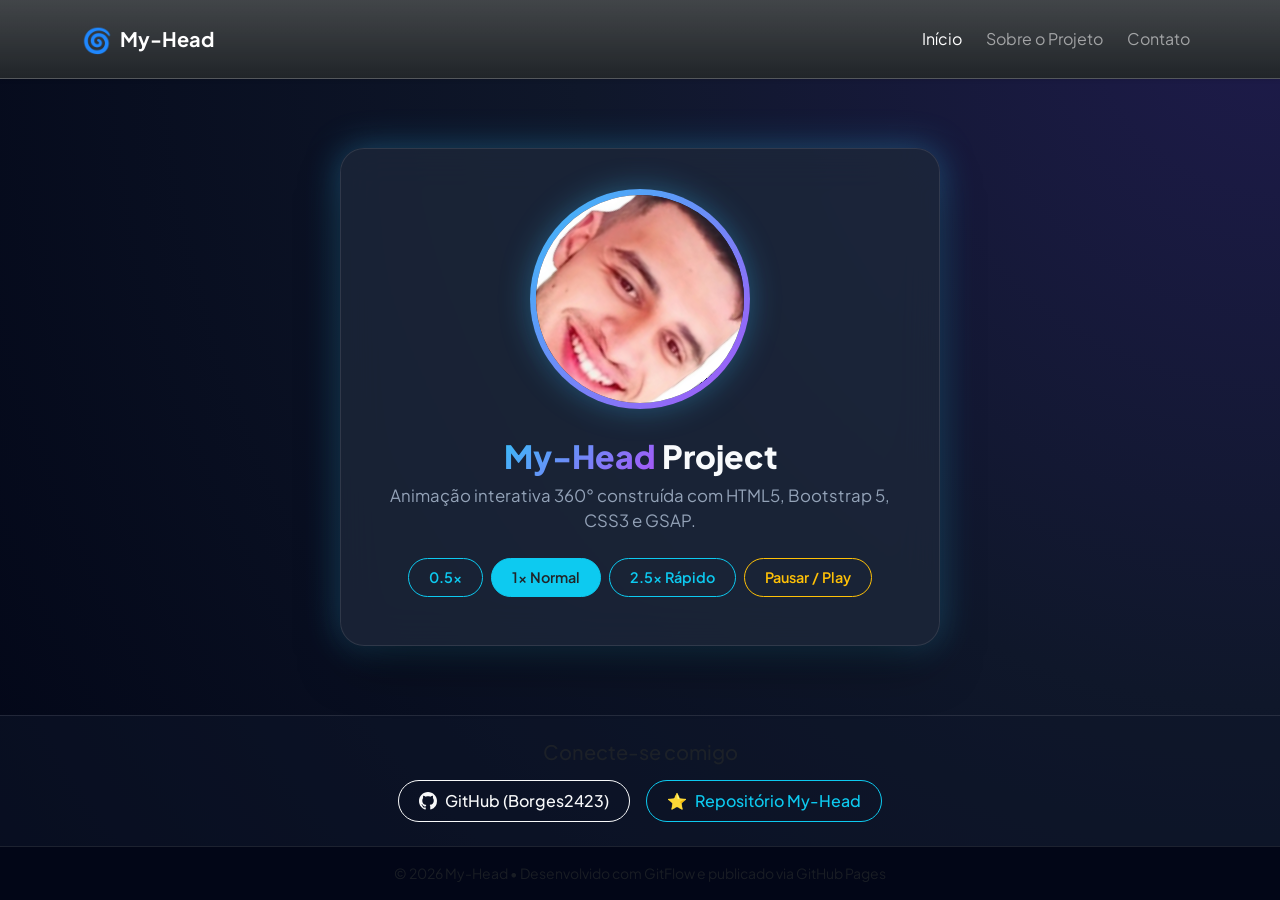
<file: index.html>
<!doctype html>
<html lang="pt-br">

<head>

    <meta charset="utf-8">
    <meta name="viewport" content="width=device-width, initial-scale=1">

    <link href="https://cdn.jsdelivr.net/npm/bootstrap@5.0.2/dist/css/bootstrap.min.css" rel="stylesheet" integrity="sha384-EVSTQN3/azprG1Anm3QDgpJLIm9Nao0Yz1ztcQTwFspd3yD65VohhpuuCOmLASjC" crossorigin="anonymous">
    <link rel="stylesheet" href="css/style.css">

    <title>Cabeça Girando </title>
   
</head>

<body>
    <!-- Cabeçalho / Navbar -->
    <header class="navbar navbar-expand-lg navbar-dark bg-dark bg-gradient py-3 shadow-sm">
        <div class="container">
            <a class="navbar-brand d-flex align-items-center gap-2 fw-bold" href="#">
                <span class="fs-4">🌀</span>
                <span>My-Head</span>
            </a>
            <button class="navbar-toggler" type="button" data-bs-toggle="collapse" data-bs-target="#navbarNav">
                <span class="navbar-toggler-icon"></span>
            </button>
            <div class="collapse navbar-collapse justify-content-end" id="navbarNav">
                <ul class="navbar-nav align-items-center gap-2">
                    <li class="nav-item">
                        <a class="nav-link active" href="#">Início</a>
                    </li>
                    <li class="nav-item">
                        <a class="nav-link" href="./readme.html">Sobre o Projeto</a>
                    </li>
                    <li class="nav-item">
                        <a class="nav-link" href="#contato">Contato</a>
                    </li>
                </ul>
            </div>
        </div>
    </header>

    <!-- Conteúdo Principal -->
    <main class="main-content">
        <div class="hero-card">
            <div class="avatar-wrapper">
                <div class="avatar-inner">
                    <a href="./readme.html" title="Clique para ver mais detalhes">
                        <img id="img" src="img/cabeca.jpg" alt="Cabeça Girando">
                    </a>
                </div>
            </div>
            
            <h1 class="hero-title"><span class="brand-text">My-Head</span> Project</h1>
            <p class="hero-subtitle">Animação interativa 360° construída com HTML5, Bootstrap 5, CSS3 e GSAP.</p>
            
            <div class="d-flex flex-wrap justify-content-center gap-2 mb-2">
                <button class="btn btn-outline-info control-btn" onclick="setSpeed(0.5)">0.5x</button>
                <button class="btn btn-info control-btn text-dark" onclick="setSpeed(1)">1x Normal</button>
                <button class="btn btn-outline-info control-btn" onclick="setSpeed(2.5)">2.5x Rápido</button>
                <button class="btn btn-outline-warning control-btn" onclick="toggleAnimation()">Pausar / Play</button>
            </div>
        </div>
    </main>

    <!-- Seção de Contato e Links -->
    <section id="contato" class="contact-section py-4">
        <div class="container text-center">
            <h2 class="fs-5 text-muted mb-3">Conecte-se comigo</h2>
            <div class="d-flex justify-content-center gap-3 flex-wrap">
                <a href="https://github.com/Borges2423" target="_blank" rel="noopener noreferrer" class="btn btn-outline-light contact-link d-flex align-items-center gap-2">
                    <svg xmlns="http://www.w3.org/2000/svg" width="18" height="18" fill="currentColor" viewBox="0 0 16 16">
                        <path d="M8 0C3.58 0 0 3.58 0 8c0 3.54 2.29 6.53 5.47 7.59.4.07.55-.17.55-.38 0-.19-.01-.82-.01-1.49-2.01.37-2.53-.49-2.69-.94-.09-.23-.48-.94-.82-1.13-.28-.15-.68-.52-.01-.53.63-.01 1.08.58 1.23.82.72 1.21 1.87.87 2.33.66.07-.52.28-.87.51-1.07-1.78-.2-3.64-.89-3.64-3.95 0-.87.31-1.59.82-2.15-.08-.2-.36-1.02.08-2.12 0 0 .67-.21 2.2.82.64-.18 1.32-.27 2-.27.68 0 1.36.09 2 .27 1.53-1.04 2.2-.82 2.2-.82.44 1.1.16 1.92.08 2.12.51.56.82 1.27.82 2.15 0 3.07-1.87 3.75-3.65 3.95.29.25.54.73.54 1.48 0 1.07-.01 1.93-.01 2.2 0 .21.15.46.55.38A8.012 8.012 0 0 0 16 8c0-4.42-3.58-8-8-8z"/>
                    </svg>
                    GitHub (Borges2423)
                </a>
                <a href="https://github.com/Borges2423/My-Head" target="_blank" rel="noopener noreferrer" class="btn btn-outline-info contact-link d-flex align-items-center gap-2">
                    <span>⭐</span> Repositório My-Head
                </a>
            </div>
        </div>
    </section>

    <!-- Rodapé -->
    <footer class="footer py-3 text-center border-top border-secondary border-opacity-25">
        <div class="container">
            <p class="text-muted small mb-0">© 2026 My-Head • Desenvolvido com GitFlow e publicado via GitHub Pages</p>
        </div>
    </footer>

    <script src="https://cdn.jsdelivr.net/npm/bootstrap@5.0.2/dist/js/bootstrap.bundle.min.js" integrity="sha384-MrcW6ZMFYlzcLA8Nl+NtUVF0sA7MsXsP1UyJoMp4YLEuNSfAP+JcXn/tWtIaxVXM" crossorigin="anonymous"></script>
    <script src="https://cdnjs.cloudflare.com/ajax/libs/gsap/3.10.4/gsap.min.js"></script>
    <script src="js/main.js"></script>
</body>

</html>
</file>
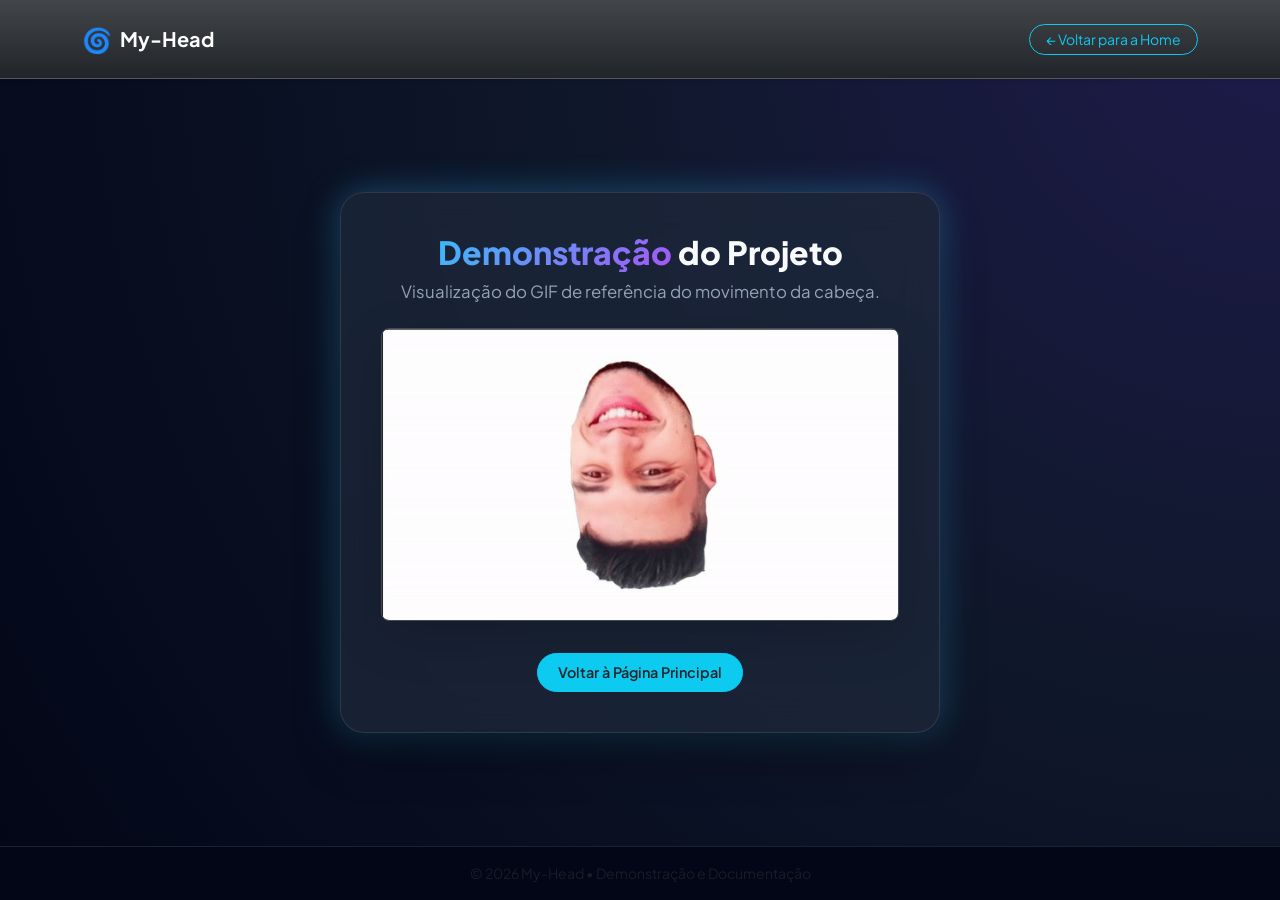
<file: readme.html>
<!doctype html>
<html lang="pt-br">
<head>
    <meta charset="utf-8">
    <meta name="viewport" content="width=device-width, initial-scale=1">
    <title>Sobre - My-Head</title>
    <link href="https://cdn.jsdelivr.net/npm/bootstrap@5.0.2/dist/css/bootstrap.min.css" rel="stylesheet">
    <link rel="stylesheet" href="css/style.css">
</head>
<body class="d-flex flex-column min-vh-100">
    <header class="navbar navbar-expand-lg navbar-dark bg-dark bg-gradient py-3 shadow-sm">
        <div class="container">
            <a class="navbar-brand d-flex align-items-center gap-2 fw-bold" href="./index.html">
                <span class="fs-4">🌀</span>
                <span>My-Head</span>
            </a>
            <a href="./index.html" class="btn btn-outline-info btn-sm rounded-pill px-3">← Voltar para a Home</a>
        </div>
    </header>

    <main class="main-content">
        <div class="hero-card">
            <h1 class="hero-title"><span class="brand-text">Demonstração</span> do Projeto</h1>
            <p class="hero-subtitle">Visualização do GIF de referência do movimento da cabeça.</p>
            <div class="my-4 rounded-3 overflow-hidden shadow-lg border border-secondary border-opacity-50">
                <img src="head-gif.gif" alt="GIF da cabeça girando" class="img-fluid rounded">
            </div>
            <a href="./index.html" class="btn btn-info control-btn text-dark mt-2">Voltar à Página Principal</a>
        </div>
    </main>

    <footer class="footer py-3 text-center border-top border-secondary border-opacity-25 mt-auto">
        <div class="container">
            <p class="text-muted small mb-0">© 2026 My-Head • Demonstração e Documentação</p>
        </div>
    </footer>
</body>
</html>
</file>
<file: css/style.css>
@import url('https://fonts.googleapis.com/css2?family=Plus+Jakarta+Sans:wght@400;500;600;700;800&display=swap');

:root {
    --bg-primary: #0f172a;
    --bg-secondary: #1e293b;
    --accent-blue: #38bdf8;
    --accent-purple: #a855f7;
    --accent-glow: rgba(56, 189, 248, 0.35);
    --text-main: #f8fafc;
    --text-muted: #94a3b8;
    --card-bg: rgba(30, 41, 59, 0.75);
    --card-border: rgba(255, 255, 255, 0.1);
}

* {
    margin: 0;
    padding: 0;
    box-sizing: border-box;
}

html,
body {
    min-height: 100vh;
    font-family: 'Plus Jakarta Sans', -apple-system, BlinkMacSystemFont, 'Segoe UI', Roboto, sans-serif;
    background: radial-gradient(circle at top right, #1e1b4b 0%, #0f172a 45%, #020617 100%);
    color: var(--text-main);
    display: flex;
    flex-direction: column;
}

header {
    background: rgba(15, 23, 42, 0.85) !important;
    backdrop-filter: blur(16px);
    border-bottom: 1px solid var(--card-border);
}

.brand-text {
    background: linear-gradient(135deg, #38bdf8, #a855f7);
    -webkit-background-clip: text;
    -webkit-text-fill-color: transparent;
}

.main-content {
    flex: 1;
    display: flex;
    align-items: center;
    justify-content: center;
    padding: 2.5rem 1rem;
}

.hero-card {
    background: var(--card-bg);
    border: 1px solid var(--card-border);
    backdrop-filter: blur(20px);
    border-radius: 1.5rem;
    padding: 2.5rem;
    box-shadow: 0 25px 50px -12px rgba(0, 0, 0, 0.5), 0 0 35px var(--accent-glow);
    text-align: center;
    max-width: 600px;
    width: 100%;
    transition: transform 0.3s ease, box-shadow 0.3s ease;
}

.hero-card:hover {
    box-shadow: 0 30px 60px -12px rgba(0, 0, 0, 0.6), 0 0 45px rgba(168, 85, 247, 0.35);
}

.avatar-wrapper {
    position: relative;
    width: 220px;
    height: 220px;
    margin: 0 auto 1.75rem;
    border-radius: 50%;
    padding: 6px;
    background: linear-gradient(135deg, var(--accent-blue), var(--accent-purple));
    box-shadow: 0 0 30px var(--accent-glow);
}

.avatar-inner {
    width: 100%;
    height: 100%;
    border-radius: 50%;
    overflow: hidden;
    background: #0f172a;
    display: flex;
    align-items: center;
    justify-content: center;
}

#img {
    width: 100%;
    height: 100%;
    object-fit: cover;
    border-radius: 50%;
    cursor: pointer;
    transition: filter 0.3s ease;
}

#img:hover {
    filter: brightness(1.1);
}

.hero-title {
    font-weight: 800;
    font-size: 2rem;
    margin-bottom: 0.5rem;
}

.hero-subtitle {
    color: var(--text-muted);
    font-size: 1.05rem;
    margin-bottom: 1.5rem;
}

.control-btn {
    border-radius: 50px;
    font-weight: 600;
    padding: 0.5rem 1.25rem;
    font-size: 0.9rem;
    transition: all 0.2s ease;
}

.control-btn:hover {
    transform: translateY(-2px);
}

.contact-section {
    background: rgba(15, 23, 42, 0.5);
    border-top: 1px solid var(--card-border);
}

.contact-link {
    border-radius: 50px;
    padding: 0.5rem 1.25rem;
    font-weight: 500;
    transition: all 0.25s ease;
}

.contact-link:hover {
    transform: translateY(-2px);
    box-shadow: 0 4px 15px rgba(56, 189, 248, 0.25);
}

.footer {
    background: #020617;
}
</file>
